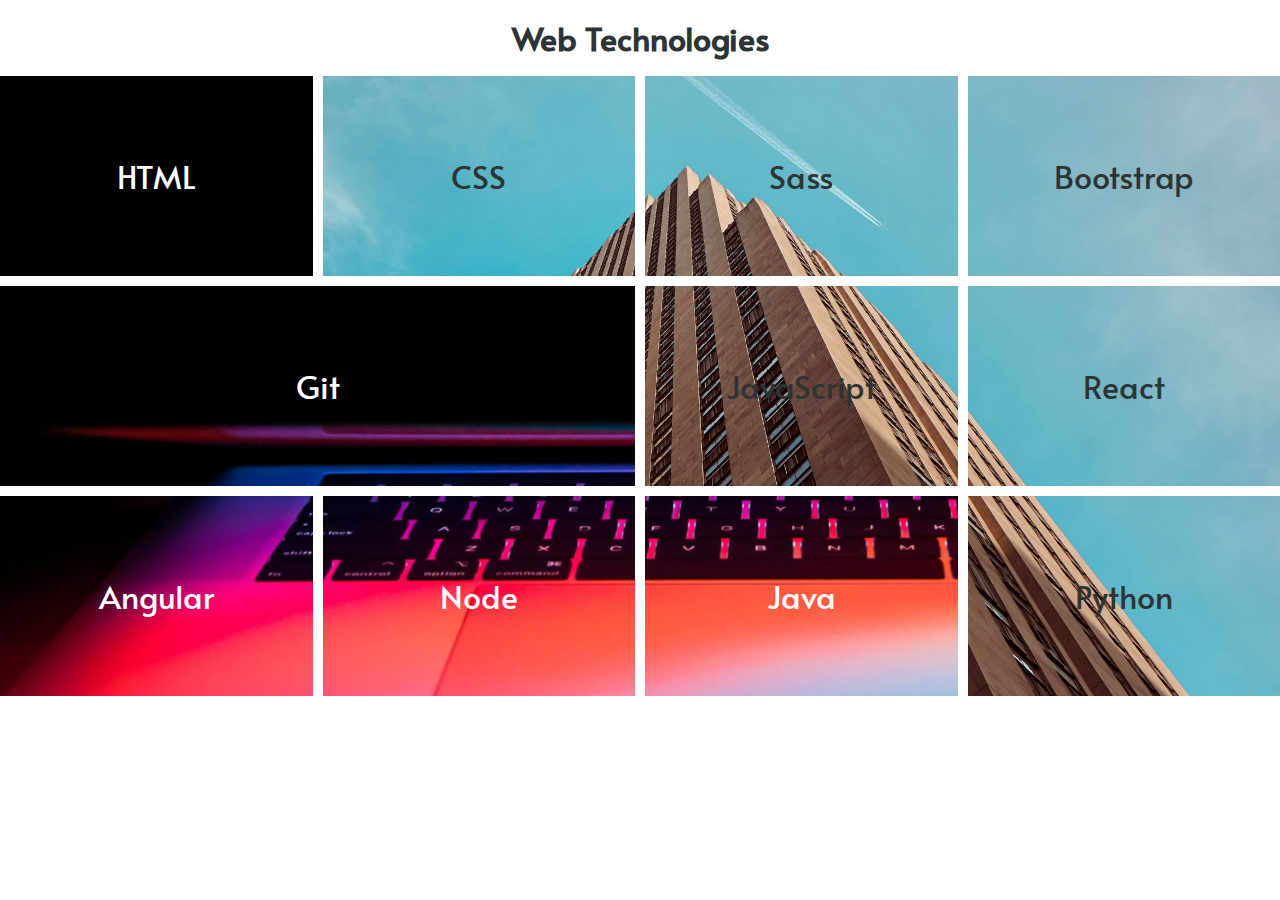
<file: grid-layout-image-span/index.html>
<!DOCTYPE html>
<html lang="en">
    <head>
        <meta charset="UTF-8" />
        <meta name="viewport" content="width=device-width, initial-scale=1.0" />
        <meta http-equiv="X-UA-Compatible" content="ie=edge" />
        <title>Development</title>
        <link rel="stylesheet" href="./style.css" />
        <link rel="stylesheet" href="https://cdnjs.cloudflare.com/ajax/libs/font-awesome/5.14.0/css/all.min.css" integrity="sha512-1PKOgIY59xJ8Co8+NE6FZ+LOAZKjy+KY8iq0G4B3CyeY6wYHN3yt9PW0XpSriVlkMXe40PTKnXrLnZ9+fkDaog==" crossorigin="anonymous" />
    </head>
    <body>
        <header>
            <h1>Web Technologies</h1>
        </header>
        <div class="container">
            <div class="bg2">
                <p class="icon"><i class="fab fa-html5"></i></p>
                <p class="desc">HTML</p>
            </div>
            <div class="bg1">
                <p class="icon"><i class="fab fa-css3-alt"></i></p>
                <p class="desc">CSS</p>
            </div>
            <div class="bg1">
                <p class="icon"><i class="fab fa-sass"></i></p>
                <p class="desc">Sass</p>
            </div>
            <div class="bg1">
                <p class="icon"><i class="fab fa-bootstrap"></i></p>
                <p class="desc">Bootstrap</p>
            </div>
            <div class="bg2">
                <p class="icon"><i class="fab fa-git"></i></p>
                <p class="desc">Git</p>
            </div>
            <div class="bg1">
                <p class="icon"><i class="fab fa-js"></i></p>
                <p class="desc">JavaScript</p>
            </div>
            <div class="bg1">
                <p class="icon"><i class="fab fa-react"></i></p>
                <p class="desc">React</p>
            </div>
            <div class="bg2">
                <p class="icon"><i class="fab fa-angular"></i></p>
                <p class="desc">Angular</p>
            </div>
            <div class="bg2">
                <p class="icon"><i class="fab fa-node"></i></p>
                <p class="desc">Node</p>
            </div>
            <!--
            <div class="bg2">
                <p class="icon"><i class="fab fa-swift"></i></p>
                <p class="desc">Swift</p>
            </div> -->
            <div class="bg2">
                <p class="icon"><i class="fab fa-java"></i></p>
                <p class="desc">Java</p>
            </div>
            <div class="bg1">
                <p class="icon"><i class="fab fa-python"></i></p>
                <p class="desc">Python</p>
            </div>
        </div>
    </body>
</html>
</file>
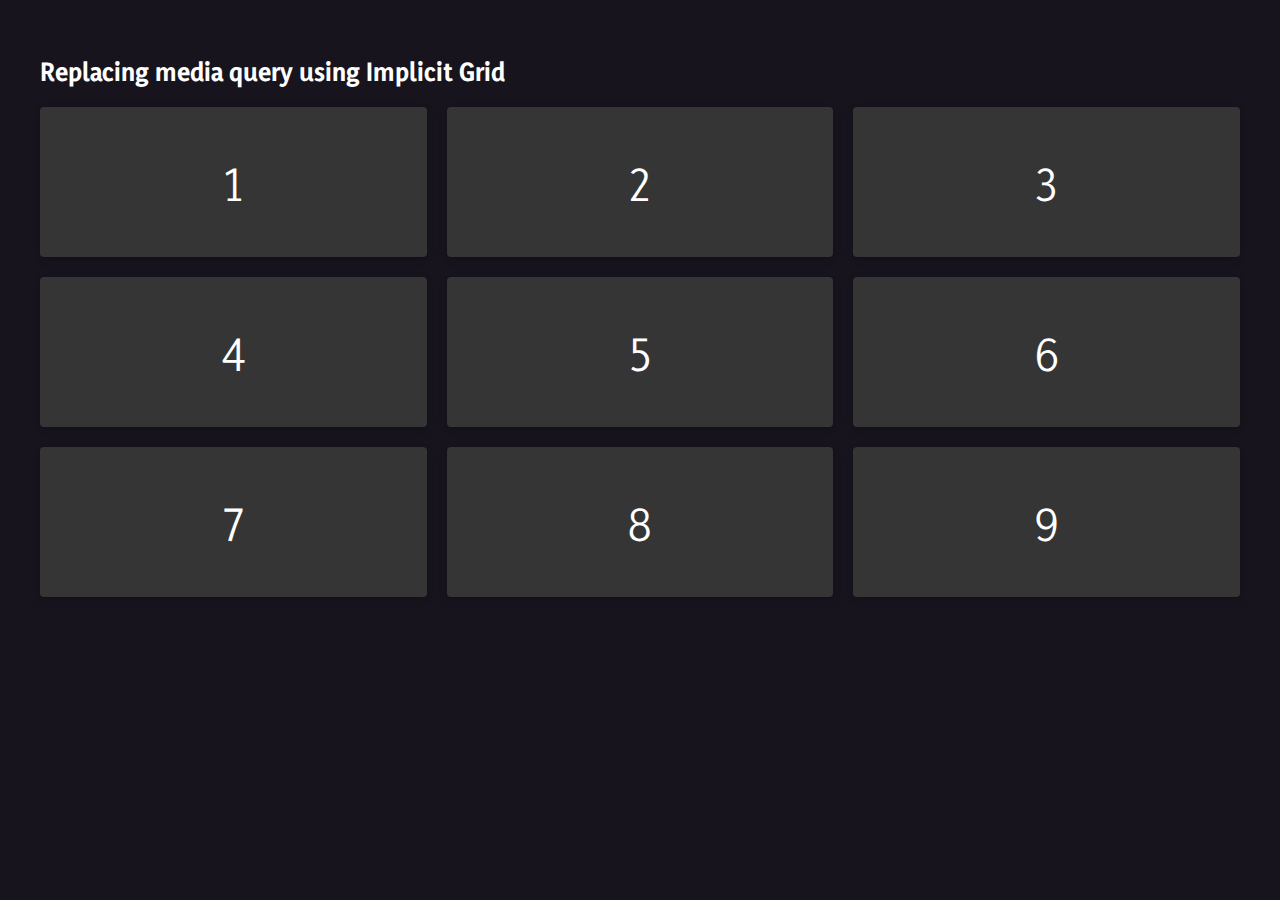
<file: grid-media-qeury-replacement/index.html>
<!DOCTYPE html>
<html lang="en">
    <head>
        <meta charset="UTF-8" />
        <meta name="viewport" content="width=device-width, initial-scale=1.0" />
        <meta http-equiv="X-UA-Compatible" content="ie=edge" />
        <title>Grid</title>
        <link rel="stylesheet" href="style.css" />
    </head>
    <body>
        <div class="wrapper">
            <h2>Replacing media query using Implicit Grid</h2>

            <div class="container">
                <div class="card">1</div>
                <div class="card">2</div>
                <div class="card">3</div>
                <div class="card">4</div>
                <div class="card">5</div>
                <div class="card">6</div>
                <div class="card">7</div>
                <div class="card">8</div>
                <div class="card">9</div>
            </div>
        </div>
    </body>
</html>
</file>
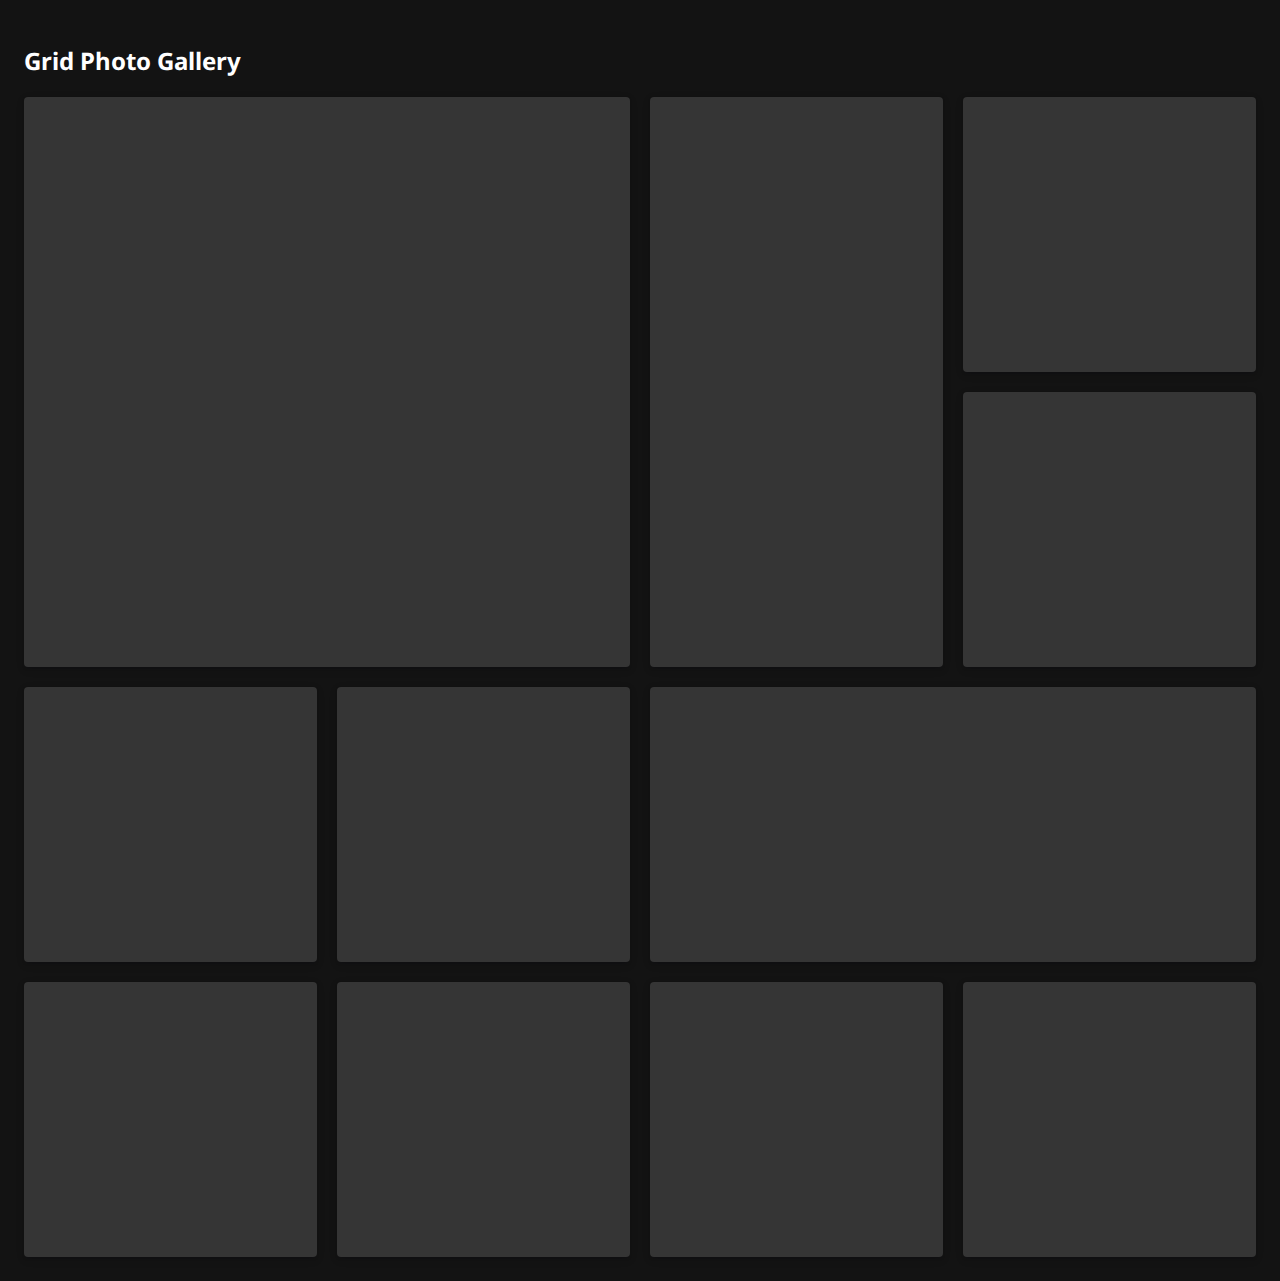
<file: grid-photo-gallery/index.html>
<!DOCTYPE html>
<html lang="en">
    <head>
        <meta charset="UTF-8" />
        <meta name="viewport" content="width=device-width, initial-scale=1.0" />
        <meta http-equiv="X-UA-Compatible" content="ie=edge" />
        <title>Photo Gallery</title>
        <link rel="stylesheet" href="style.css" />
    </head>
    <body>
        <h2>Grid Photo Gallery</h2>
        <div class="container">
            <div class="card card-tall card-wide" style="background-image:url('https://images.unsplash.com/photo-1558981359-219d6364c9c8?ixlib=rb-1.2.1&ixid=eyJhcHBfaWQiOjEyMDd9&auto=format&fit=crop&w=2100&q=80')"></div>
            <div class="card card-tall" style="background-image:url('https://images.unsplash.com/photo-1583585635793-0e1894c169bd?ixlib=rb-1.2.1&ixid=eyJhcHBfaWQiOjEyMDd9&auto=format&fit=crop&w=913&q=80')"></div>
            <div class="card" style="background-image:url('https://images.unsplash.com/photo-1583531172005-814191b8b6c0?ixlib=rb-1.2.1&ixid=eyJhcHBfaWQiOjEyMDd9&auto=format&fit=crop&w=975&q=80')"></div>
            <div class="card" style="background-image:url('https://images.unsplash.com/photo-1583426573939-97d09302d76a?ixlib=rb-1.2.1&ixid=eyJhcHBfaWQiOjEyMDd9&auto=format&fit=crop&w=968&q=80')"></div>
            <div class="card" style="background-image:url('https://images.unsplash.com/photo-1583532452513-a02186582ccd?ixlib=rb-1.2.1&ixid=eyJhcHBfaWQiOjEyMDd9&auto=format&fit=crop&w=1950&q=80')"></div>
            <div class="card" style="background-image:url('https://images.unsplash.com/photo-1583445013765-46c20c4a6772?ixlib=rb-1.2.1&ixid=eyJhcHBfaWQiOjEyMDd9&auto=format&fit=crop&w=1950&q=80')"></div>
            <div class="card card-wide" style="background-image:url('https://images.unsplash.com/photo-1583562835057-a62d1beffbf3?ixlib=rb-1.2.1&ixid=eyJhcHBfaWQiOjEyMDd9&auto=format&fit=crop&w=949&q=80')"></div>
            <div class="card" style="background-image:url('https://images.unsplash.com/photo-1583483425010-c566431a7710?ixlib=rb-1.2.1&ixid=eyJhcHBfaWQiOjEyMDd9&auto=format&fit=crop&w=1951&q=80')"></div>
            <div class="card" style="background-image:url('https://images.unsplash.com/photo-1583500557349-fb5238f8d946?ixlib=rb-1.2.1&ixid=eyJhcHBfaWQiOjEyMDd9&auto=format&fit=crop&w=1949&q=80')"></div>
            <div class="card" style="background-image:url('https://images.unsplash.com/photo-1583468323330-9032ad490fed?ixlib=rb-1.2.1&ixid=eyJhcHBfaWQiOjEyMDd9&auto=format&fit=crop&w=1955&q=80')"></div>
            <div class="card" style="background-image:url('https://images.unsplash.com/photo-1583425423320-2386622cd2e4?ixlib=rb-1.2.1&ixid=eyJhcHBfaWQiOjEyMDd9&auto=format&fit=crop&w=1980&q=80')"></div>
        </div>
    </body>
</html>
</file>
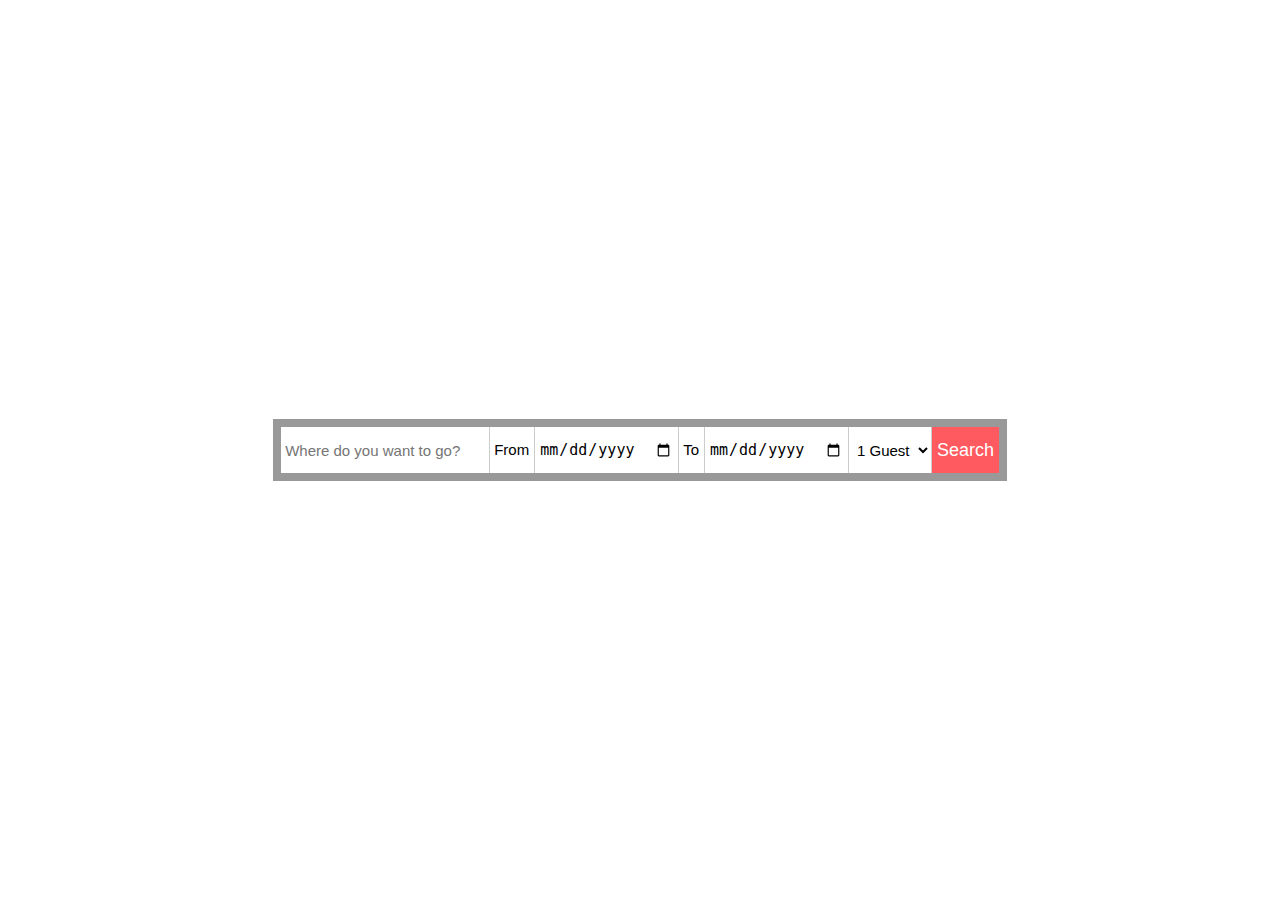
<file: inline-form/index.html>
<!DOCTYPE html>
<html lang="en">
<head>
    <meta charset="UTF-8">
    <meta name="viewport" content="width=device-width, initial-scale=1.0">
    <meta http-equiv="X-UA-Compatible" content="ie=edge">
    <meta name="author" content="Aman Maharshi">
    <link rel="stylesheet" href="style.css">
    <title>Inline Form</title>
</head>
<body>
    <div class="cover">
        <form action="" class="flex-form">
          <input type="search" placeholder="Where do you want to go?">
          <label for="from">From</label>
          <input type="date" name="from">
          <label for="to">To</label>
          <input type="date" name="to">
          <select name="" id="">
            <option value="">1 Guest</option>
            <option value="">2 Guest</option>
            <option value="">3 Guest</option>
            <option value="">4 Guest</option>
          </select>
          <input type="submit" value="Search" class="search">
        </form>
        <div>
        </div>
      </div>
</body>
</html>
</file>
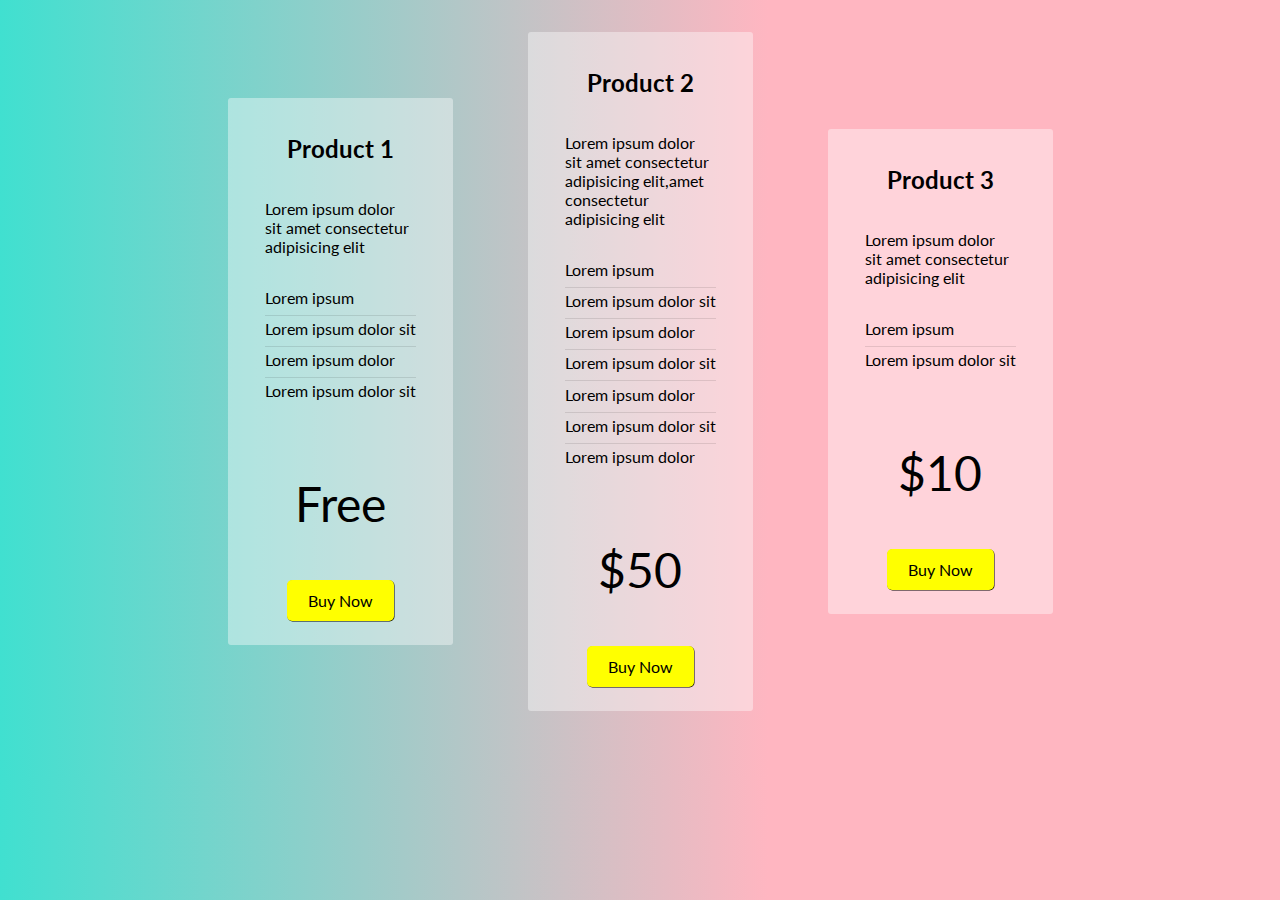
<file: pricing-grid/index.html>
<!DOCTYPE html>
<html lang="en">
<head>
    <meta charset="UTF-8">
    <meta name="viewport" content="width=device-width, initial-scale=1.0">
    <meta http-equiv="X-UA-Compatible" content="ie=edge">
    <link rel="stylesheet" href="style.css">
    <title>Pricing Grid</title>
</head>
<body>
    <div class="pricing-grid">
        <div class="plan plan1">
            <h2>Product 1</h2>
            <p class="details">Lorem ipsum dolor sit amet consectetur adipisicing elit</p>
            <ul class="features">
            <li>Lorem ipsum</li>
            <li>Lorem ipsum dolor sit</li>
            <li>Lorem ipsum dolor</li>
            <li>Lorem ipsum dolor sit</li>
            </ul>
            <p class="price">Free</p>
            <a href="#" class="cta">Buy Now</a>
        </div>
        
        <div class="plan plan2">
            <h2>Product 2</h2>
            <p class="details">Lorem ipsum dolor sit amet consectetur adipisicing elit,amet consectetur adipisicing elit</p>
            <ul class="features">
            <li>Lorem ipsum</li>
            <li>Lorem ipsum dolor sit</li>
            <li>Lorem ipsum dolor</li>
            <li>Lorem ipsum dolor sit</li>
            <li>Lorem ipsum dolor</li>
            <li>Lorem ipsum dolor sit</li>
            <li>Lorem ipsum dolor</li>
            </ul>
            <p class="price">$50</p>
            <a href="#" class="cta">Buy Now</a>
        </div>
        
        <div class="plan plan3">
            <h2>Product 3</h2>
            <p class="details">Lorem ipsum dolor sit amet consectetur adipisicing elit</p>
            <ul class="features">
            <li>Lorem ipsum</li>
            <li>Lorem ipsum dolor sit</li>
            </ul>
            <p class="price">$10</p>
            <a href="#" class="cta">Buy Now</a>
        </div>
    </div>
</body>
</html>
</file>
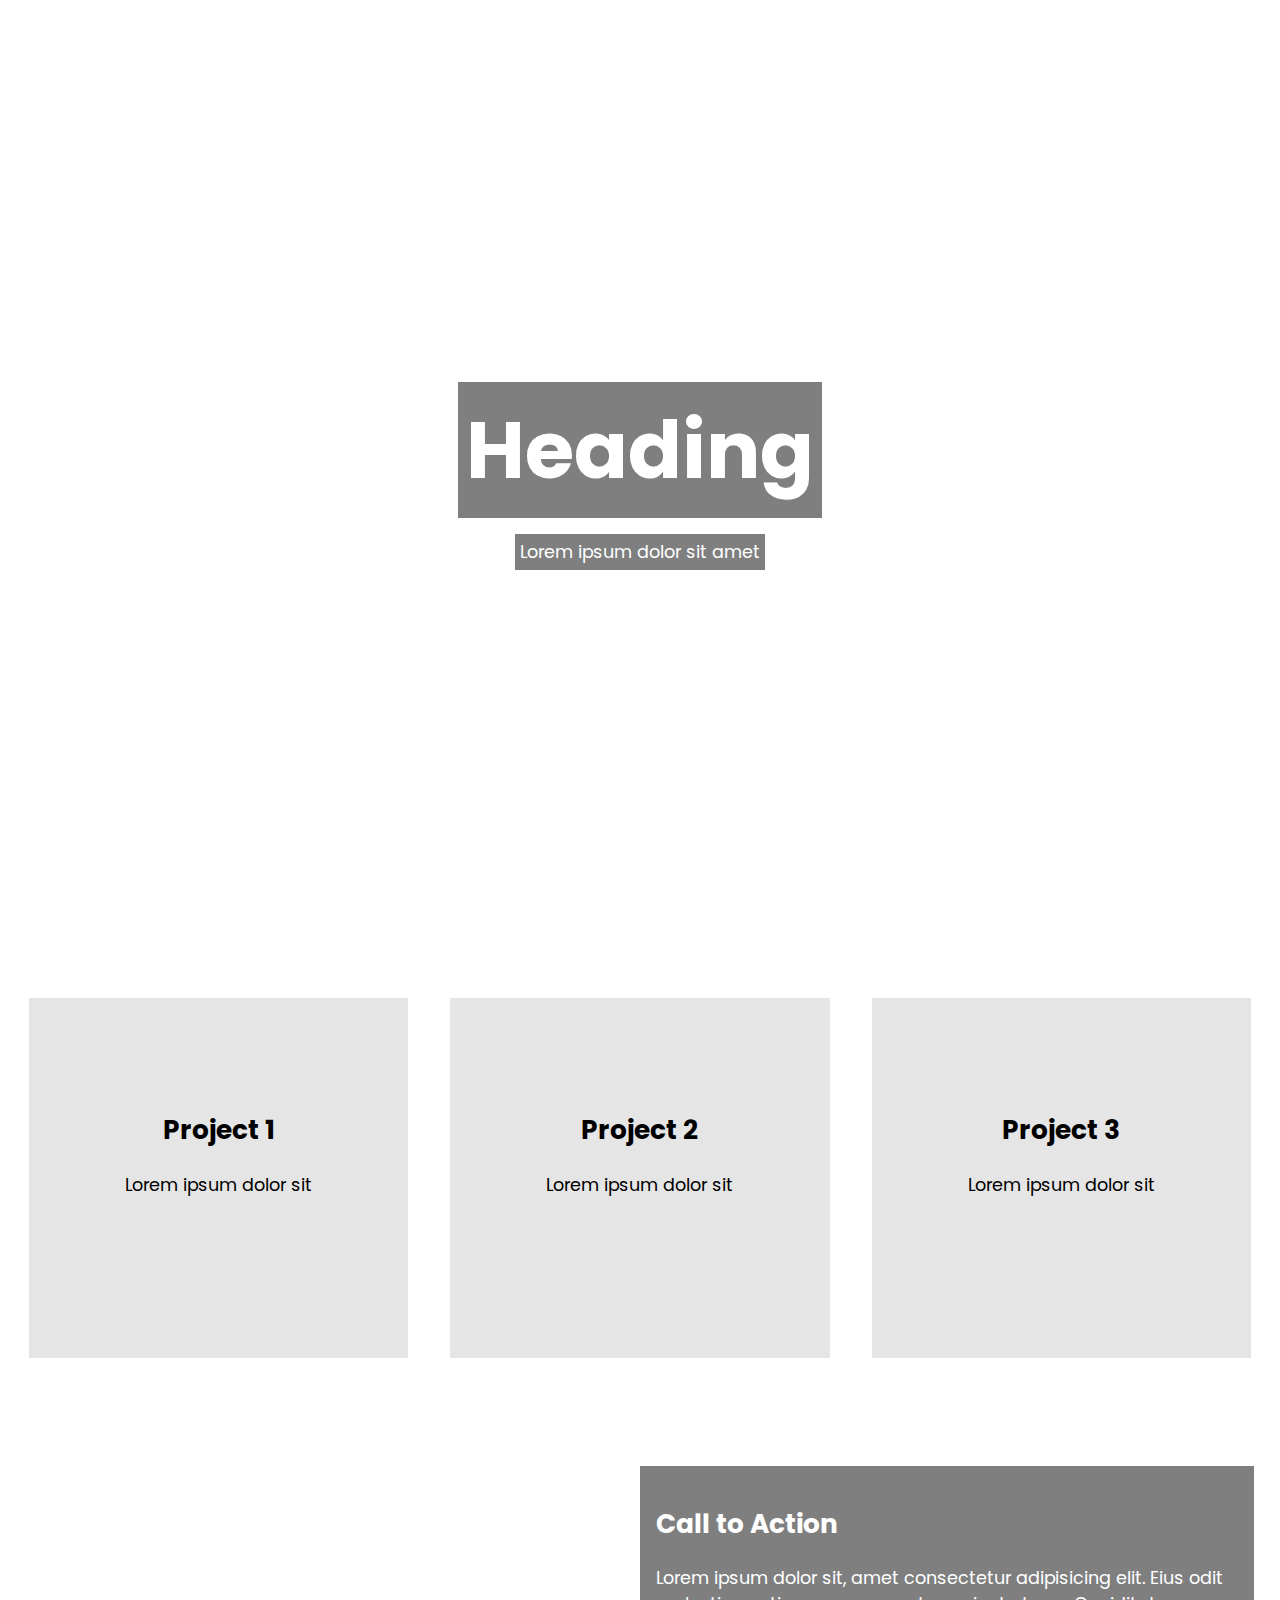
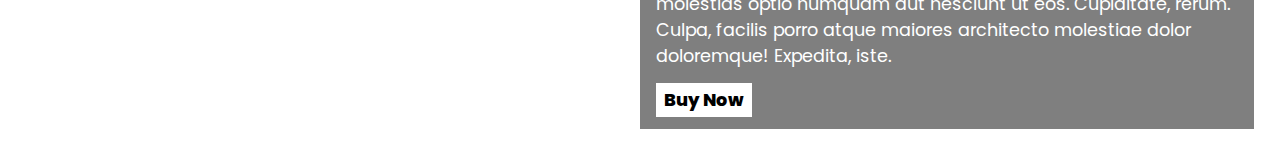
<file: simple-flex-layout/index.html>
<!DOCTYPE html>
<html lang="en">
<head>
    <meta charset="UTF-8">
    <meta name="viewport" content="width=device-width, initial-scale=1.0">
    <meta http-equiv="X-UA-Compatible" content="ie=edge">
    <meta name="author" content="Aman Maharshi">
    <link rel="stylesheet" href="style.css">
    <title>Flex Layout</title>
</head>
<body>
    <header>
        <h1>Heading</h1>
        <p>Lorem ipsum dolor sit amet</p>
      </header>
      <section class="projects">
        <div class="project">
          <h2>Project 1</h2>
          <p>Lorem ipsum dolor sit</p>
        </div>
        <div class="project">
          <h2>Project 2</h2>
          <p>Lorem ipsum dolor sit</p>
        </div>
        <div class="project">
          <h2>Project 3</h2>
          <p>Lorem ipsum dolor sit</p>
        </div>
      </section>
      <footer>
        <div>
          <h2>Call to Action</h2>
          <p>Lorem ipsum dolor sit, amet consectetur adipisicing elit. Eius odit molestias optio numquam aut nesciunt ut eos. Cupiditate, rerum. Culpa, facilis porro atque maiores architecto molestiae dolor doloremque! Expedita, iste.</p>
          <a href="" class="btn">Buy Now</a>
        </div>
      </footer>
</body>
</html>
</file>
<file: grid-layout-image-span/style.css>
@import url("https://fonts.googleapis.com/css2?family=Alata&display=swap");
* {
    box-sizing: border-box;
    margin: 0;
    padding: 0;
}
body {
    font-family: "Alata", sans-serif;
    color: white;
}
header {
    color: #2d3436;
    padding: 1rem;
    text-align: center;
}
.container {
    display: grid;
    grid-template-columns: repeat(4, 1fr);
    grid-gap: 10px;
}
@media (max-width: 756px) {
    .container {
        grid-template-columns: repeat(2, 1fr);
    }
}
.container > div {
    height: 200px;
    background-size: cover;
    background-attachment: fixed; /* this will make them span across the container*/
    display: flex;
    justify-content: center;
    align-items: center;
    flex-direction: column;
}
.bg1 {
    background: url(./img/img3.jpg);
    color: #2d3436;
}
.bg2 {
    background: url(./img/img2.jpg);
}
.container > div:nth-of-type(5) {
    grid-column: 1 / 3;
}
.icon {
    font-size: 2rem;
}
.desc {
    font-size: 2rem;
}
</file>
<file: grid-media-qeury-replacement/style.css>
@import url("https://fonts.googleapis.com/css2?family=Yaldevi:wght@400;600&display=swap");

body {
    margin: 0;
    font-family: "Yaldevi", sans-serif;
    background: #17141d;
    color: white;
}
.wrapper {
    max-width: 1200px;
    margin: 1rem auto;
    padding: 20px;
}

.container {
    display: grid;
    grid-gap: 20px;

    /* EXPLICIT GRID */
    grid-template-columns: repeat(3, 1fr);

    /* IMPLICIT GRID */
    grid-template-columns: repeat(auto-fit, minmax(300px, 1fr));
}

.card {
    display: flex;
    justify-content: center;
    align-items: center;
    background: #353535;
    font-size: 3rem;
    box-shadow: rgba(3, 8, 20, 0.1) 0px 0.15rem 0.5rem, rgba(2, 8, 20, 0.1) 0px 0.075rem 0.175rem;
    border-radius: 4px;
    transition: all 0.5s;
    overflow: hidden;
    cursor: pointer;
    background-size: cover;
    background-position: center;
    background-repeat: no-repeat;
    height: 150px;
}

.card:hover {
    box-shadow: rgba(2, 8, 20, 0.1) 0px 0.35em 1.175em, rgba(2, 8, 20, 0.08) 0px 0.175em 0.5em;
    transform: translateY(-3px) scale(1.1);
}
</file>
<file: grid-photo-gallery/style.css>
@import url("https://fonts.googleapis.com/css?family=Noto+Sans&display=swap");

body {
    background: rgb(19, 19, 19);
    color: #fff;
    font-family: "Noto Sans", sans-serif;
    padding: 1rem;
}
.container {
    display: grid;
    grid-gap: 20px;
    grid-template-columns: repeat(auto-fit, minmax(275px, 1fr));
    grid-auto-rows: 275px;
}

@media (min-width: 576px) {
    .card-tall {
        grid-row: span 2 / auto;
    }
    .card-wide {
        grid-column: span 2 / auto;
    }
}

.card {
    background: #353535;
    font-size: 3rem;
    box-shadow: rgba(3, 8, 20, 0.1) 0px 0.15rem 0.5rem, rgba(2, 8, 20, 0.1) 0px 0.075rem 0.175rem;
    height: 100%;
    width: 100%;
    border-radius: 4px;
    transition: all 500ms;

    background-size: cover;
    background-position: center;
    background-repeat: no-repeat;
}

.card:hover {
    box-shadow: rgba(2, 8, 20, 0.1) 0px 0.35em 1.175em, rgba(2, 8, 20, 0.08) 0px 0.175em 0.5em;
    transform: translateY(-3px) scale(1.1);
}
</file>
<file: inline-form/style.css>
html {
  box-sizing: border-box;
}
*, *:before, *:after {
  box-sizing: inherit;
}
body {
  width: 100vw;
  height: 100vh;
  font-family: sans-serif;
  margin: 0;
  
  background: linear-gradient(260deg, #2376ae 0%, #c16ecf 100%);
  
  background-image: url(https://images.unsplash.com/photo-1550847013-d9dda1187f59?ixlib=rb-1.2.1&auto=format&fit=crop&w=1189&q=80);
  background-size: cover;
  background-repeat: no-repeat;
  /* background-position: center; */
}
.cover {
  height: 100vh;
  width: 100vw;
  display: flex;
  justify-content: center;
  align-items: center;
  
}
.flex-form {
  border: 0.5em solid rgba(0,0,0,0.4);
  padding: 0;
  display: flex;
}
.flex-form > * {
  background: white;
  padding: 0.3em;
  font-size: 15px;
  line-height: 35px;
  border: 0;
  border-right: 1px solid rgba(0,0,0,0.2);
}
/* styling search button */
.flex-form > *:last-child {
  border-right: 0;
  background: #FF5A5F;
  color: white;
  font-size: 18px;
}
.search:hover {
  cursor: pointer;
  color: #FF5A5F;
  background: white;
}
input[type="search"] {
  flex-basis: 36%;
}
@media (max-width: 800px) {
  .flex-form {
    flex-direction: column;
    flex-basis: 50%;
  }
  .flex-form > * {
    border-right: 0;
    border-bottom: 1px solid rgba(0,0,0,0.2);
  }
}
</file>
<file: pricing-grid/style.css>
@import url('https://fonts.googleapis.com/css?family=Roboto|Lato');
html {
    box-sizing: border-box;
}
*, *:before, *:after {
    box-sizing: inherit;
}
body {
    font-family: Lato, sans-serif;
    margin: 0;
    padding: 0;
    background: linear-gradient(to right, Turquoise, LightPink 60%);
}
.pricing-grid {
    padding-bottom: 2em;
}
.plan {
    background: rgba(255,255,255, 0.4);
    max-width: 400px;
    padding: 1em;
    margin: 2em auto;
    padding-bottom: 1.5em;
    display: flex;
    flex-direction: column;
    align-items: center;
    border-radius: 3px;
}
.plan > * {
    /* border: 1px solid black; */
}
.plan .details {
    max-width: 150px;
}
.plan ul {
    list-style: none;
    padding: 0;
}
.plan ul li {
    padding-bottom: 0.5em;
    margin-bottom: 0.2em;
    border-bottom: 1px solid rgba(0,0,0,0.1);
}
.plan ul li:last-child {
    border-bottom: none;
}
.plan .price {
    font-size: 3rem;
}
.plan .cta {
    background: yellow;
    padding: 10px 20px;
    text-decoration: none;
    color: black;
    border-radius: 5px;
    box-shadow: 0.5px 0.5px black;
    border: 1px solid transparent;
}
.plan .cta:hover {
    border: 1px solid rgb(97, 97, 97);
}
.plan3 {
    margin-bottom: 0;
}
/*  Mobile Layout Complete until now*/

/* Media Query for 3 column layout for bigger screens*/
@media (min-width: 700px) {
    .pricing-grid {
        display: flex;
        align-items: center; 
        max-width: 900px;
        margin: 0 auto;
    }
    .plan {
        flex-basis: 25%;
    }
    .plan3 {
        margin-bottom: 32px;
    }
    /* to shift all the buttons to the bottom of the flex item
        remove "align-items: center;" from .pricing-grid 
        and add a "margin-top: auto" to .cta
    */
    .cta {
        /* margin-top: auto; */
    }

}

/*  ANOTHER APPROACH
.pricing-grid {
  display: flex;
  align-items: center;
}
.plan {
  flex: 1; /* making all equally wide insted for flex using flex basis here
  display: flex;
  flex-wrap: wrap; /*using flex-wrap instead of changing the flex-direction to column 
  justify-content: center;
}
.plan > * {
  flex-basis: 100%;
}
.plan > *:last-child {
  flex-basis: 40%;
}
.cta {
  align-self: flex-end;
}
*/
</file>
<file: simple-flex-layout/style.css>
@import url('https://fonts.googleapis.com/css?family=Poppins:300,600');

html {
  box-sizing: border-box;
}
*, *:before, *:after {
  box-sizing: inherit;
}

body {
  font-family: 'Poppins', sans-serif;
  font-size: 1.1rem;
  
}
/*  HEADER  */

header {
  height: 100vh;
  color: white;
  background-image: url(https://images.unsplash.com/photo-1532958808832-aae08f887875?ixlib=rb-1.2.1&ixid=eyJhcHBfaWQiOjEyMDd9&auto=format&fit=crop&w=1050&q=80);
  background-size: cover;
  
  display: flex;
  flex-direction: column;
  justify-content: center;
  align-items: center;
  
}
header h1 {
  font-size: 5rem;
  background-color: rgba(0,0,0,0.5);
  padding: 0.5rem;
  margin-bottom: 1rem;
}
header p {
  margin-top: 0;
  background: rgba(0,0,0,0.5);
  padding: 0.3rem;
}
/*  SECTION   */
.projects {
  padding: 10vh 0;
  text-align: center;
  
  display: flex;
  justify-content: space-around;
  flex-direction: column;
  
}
.project {
  background: rgba(0,0,0,0.1);
  flex-basis: 30%;
}

@media (min-width: 700px) {
  .projects {
    flex-direction: row;
  }
}

@media (min-width: 1100px) {
  
  .project {
    min-height: 40vh;
    padding-top: 10vh;
  }
}

/*  FOOTER   */
footer {
  background-image: url(https://images.unsplash.com/photo-1532958808832-aae08f887875?ixlib=rb-1.2.1&ixid=eyJhcHBfaWQiOjEyMDd9&auto=format&fit=crop&w=1050&q=80);
  color: white;
  padding: 1em;
  
  display: flex;
  justify-content: flex-end;
}
footer div {
  background: rgba(0,0,0,0.5);
  flex-basis: 100%;
  padding: 1rem;
  
}
.btn {
  background: white;
  text-decoration: none;
  padding: 0.3rem 0.5rem;
  color: black;
  font-weight: 800;
}

@media (min-width: 700px) {
  footer div {
    flex-basis: 50%;
  }
}
</file>
